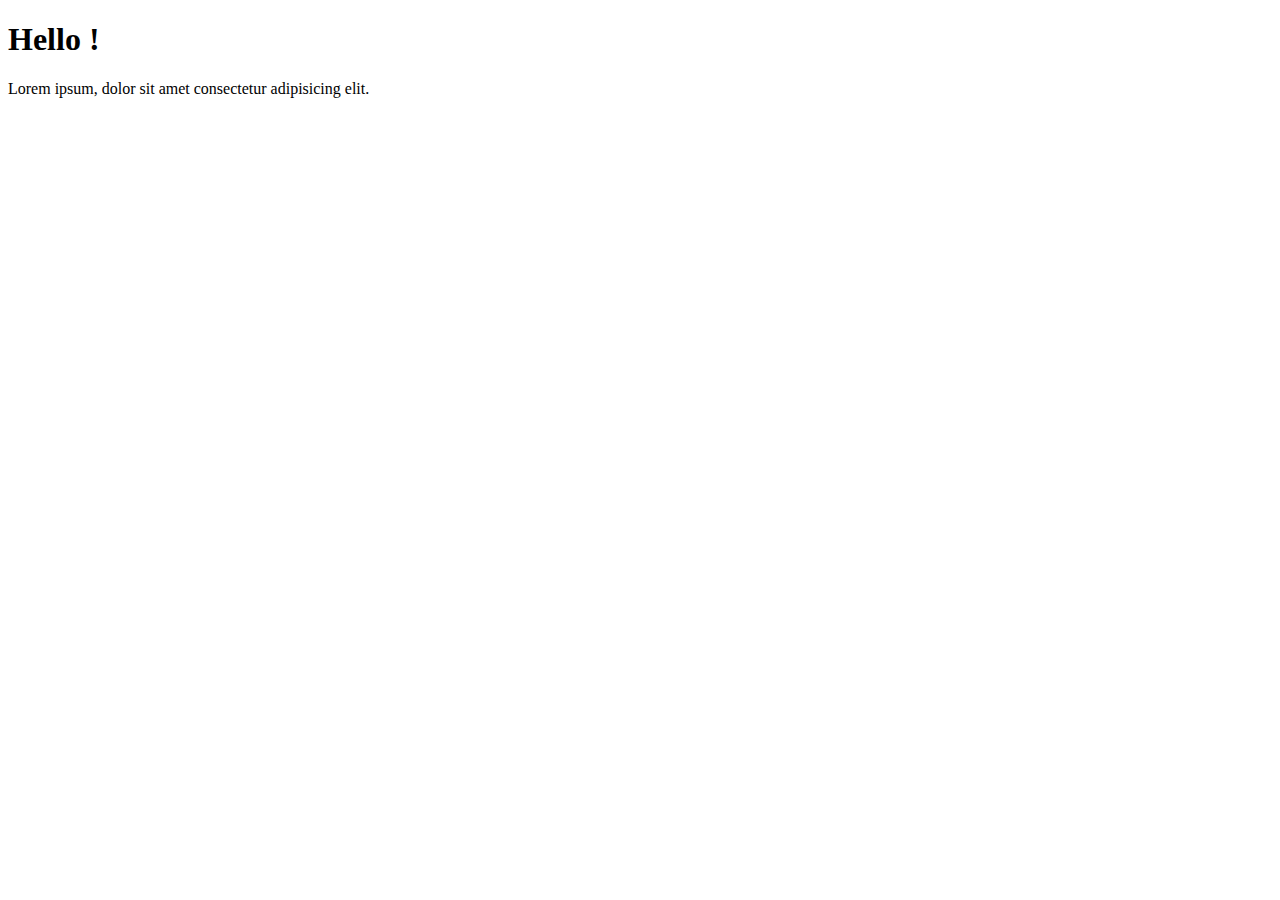
<file: index.html>
<!DOCTYPE html>
<html lang="en">
<head>
    <meta charset="UTF-8">
    <meta http-equiv="X-UA-Compatible" content="IE=edge">
    <meta name="viewport" content="width=device-width, initial-scale=1.0">
    <title>page principale</title>
</head>
<body>
    <h1> Hello ! </h1>
    <p>Lorem ipsum, dolor sit amet consectetur adipisicing elit. </p>
</body>
</html>
</file>
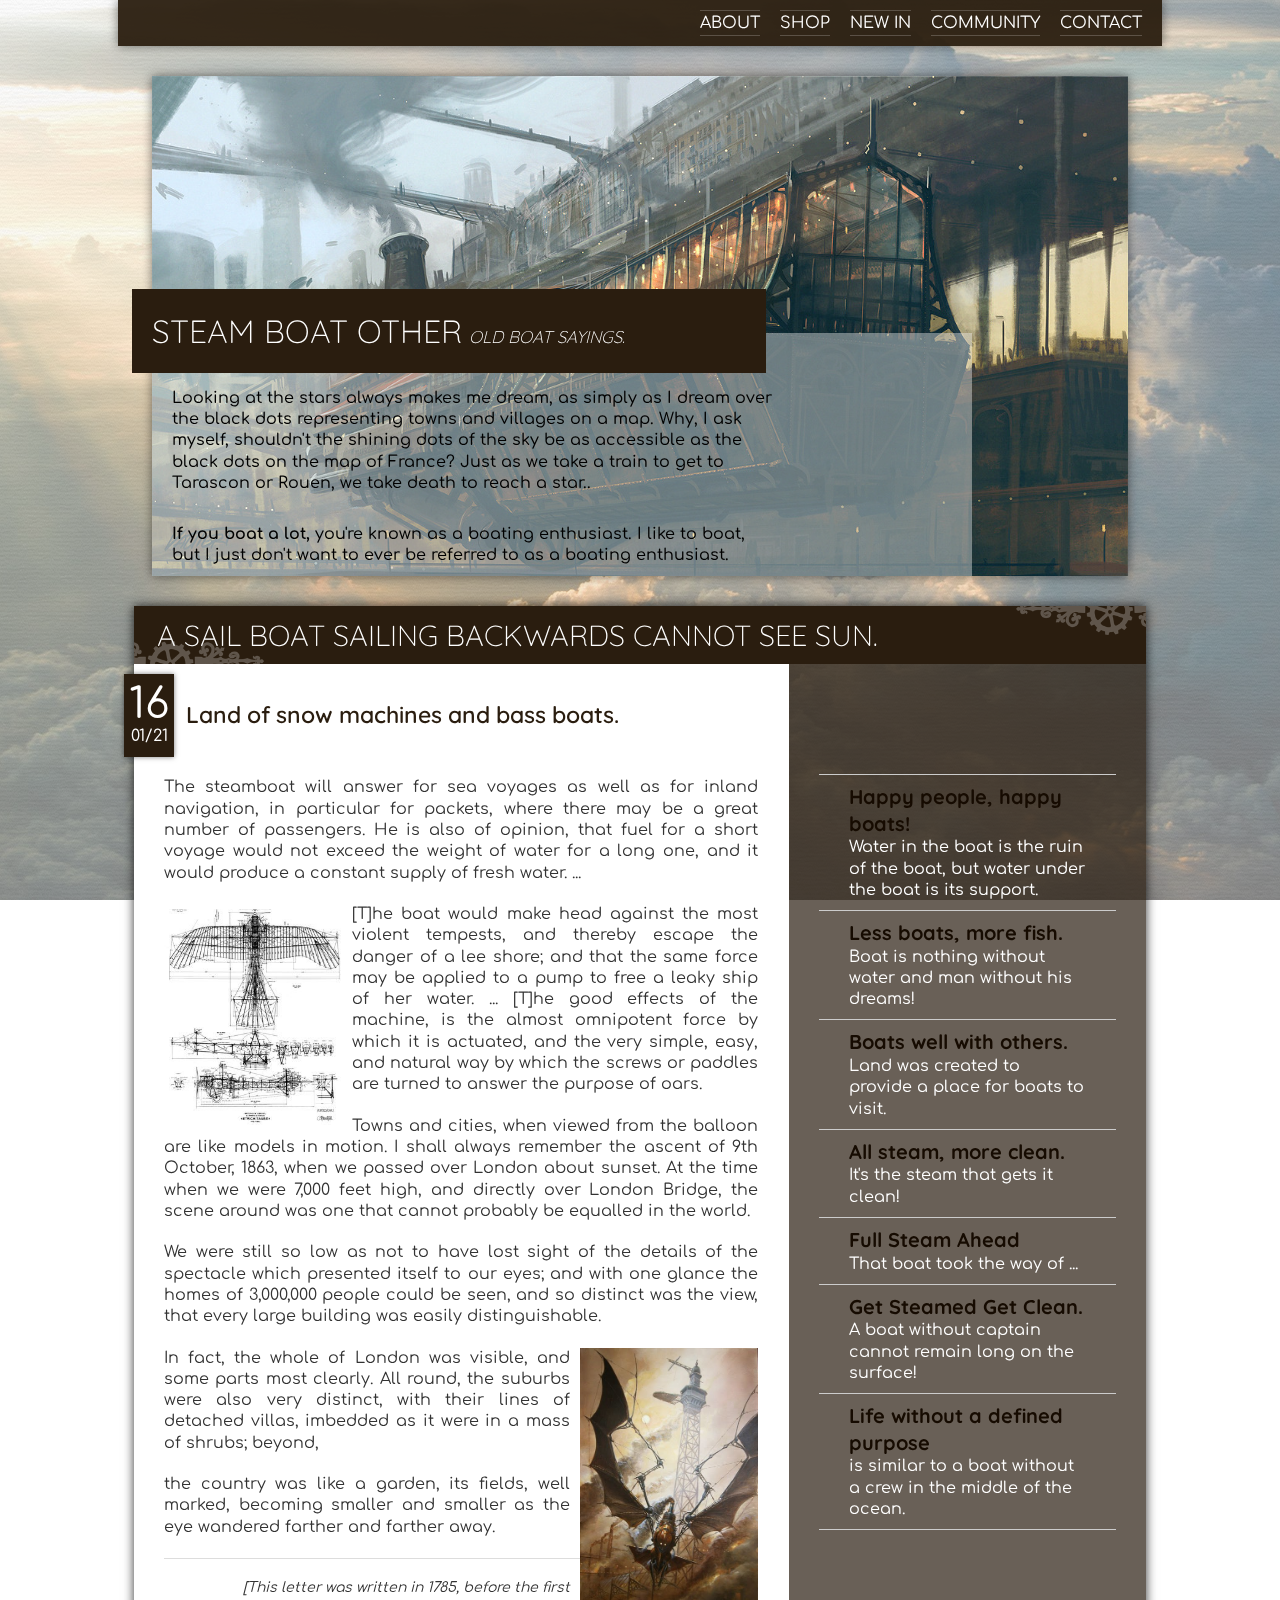
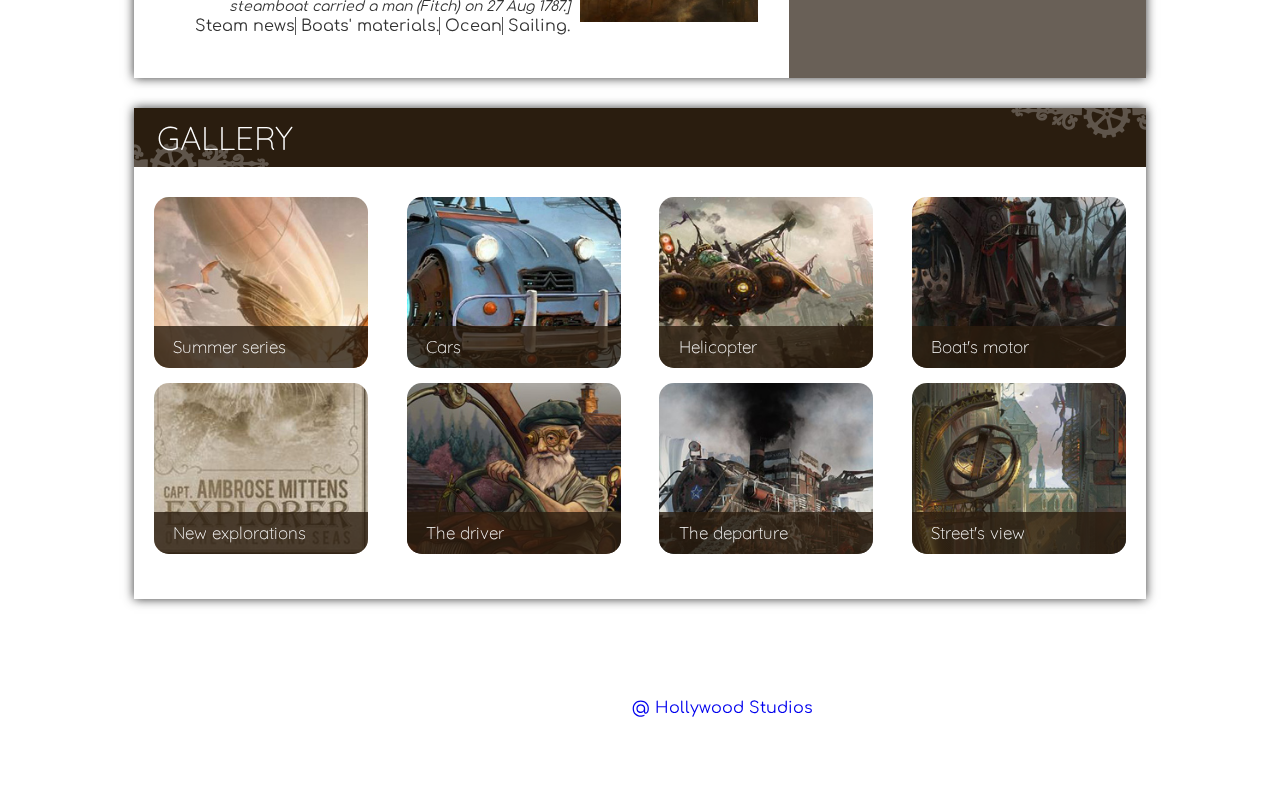
<file: HTML-09-responsive- steam/index.html>
<!DOCTYPE html>
<html lang="fr">
<head>
	<meta charset="UTF-8">
	<meta name="viewport" content="width=device-width, initial-scale=1">
	<title>home Page</title>
	<link rel="stylesheet" href="css/style.css">
	<script type="text/javascript" src="js/main.js"></script>
</head>
<body>
	<div id="fond"></div>
	<main>
		<header class="entete-global">
			<nav class="menu-burger">
				<div id="btnMenu" class="btn-burger">
					<span></span>
				</div>
				<ul class="link-container">
					<li><a href="#index.html">ABOUT</a></li>
					<li><a href="#galerie">SHOP</a></li>
					<li><a href="#corps-central">NEW IN </a></li>
					<li><a href="#">COMMUNITY</a></li>
					<li><a href="#">CONTACT</a></li>
				</ul>
			</nav>
			<div class="description-site">
				<h1>STEAM BOAT OTHER     <span> OLD BOAT SAYINGS.</span></h1>
				<p>Looking at the stars always makes me dream, as simply as I dream over the black dots representing towns and villages on a map. Why, I ask myself, shouldn't the shining dots of the sky be as accessible as the black dots on the map of France? Just as we take a train to get to Tarascon or Rouen, we take death to reach a star..</p>
				<p><strong>If you boat a lot, </strong>you're known as a boating enthusiast. I like to boat, but I just don't want to ever be referred to as a boating enthusiast.
				</p>
			</div>
		</header>
		<section class="pages" id="corps-central">
			<h2>A SAIL BOAT SAILING BACKWARDS CANNOT SEE SUN.</h2>
			<article>
				<header>
					<div class="date-article">
						<span>16</span>
						01/21
					</div>
					<h3>Land of snow machines and bass boats.</h3>
				</header>
				<!-- <div> -->
					<p>The steamboat will answer for sea voyages as well as for inland navigation, in particular for packets, where there may be a great number of passengers. He is also of opinion, that fuel for a short voyage would not exceed the weight of water for a long one, and it would produce a constant supply of fresh water. ... 	</p>
				<!-- </div>
				<div> -->
					<figure>
						<img src="img/plan_volant.jpg" alt="Plan machin volante">
					</figure>
					<p>[T]he boat would make head against the most violent tempests, and thereby escape the danger of a lee shore; and that the same force may be applied to a pump to free a leaky ship of her water. ... [T]he good effects of the machine, is the almost omnipotent force by which it is actuated, and the very simple, easy, and natural way by which the screws or paddles are turned to answer the purpose of oars.</p>
				<!-- </div>
				<div> -->
					<p> Towns and cities, when viewed from the balloon are like models in motion. I shall always remember the ascent of 9th October, 1863, when we passed over London about sunset. At the time when we were 7,000 feet high, and directly over London Bridge, the scene around was one that cannot probably be equalled in the world.	</p>
			<!-- 	</div>
				<div> -->
					<p>We were still so low as not to have lost sight of the details of the spectacle which presented itself to our eyes; and with one glance the homes of 3,000,000 people could be seen, and so distinct was the view, that every large building was easily distinguishable. </p>
				<!-- </div>
				<div> -->
					<figure>
						<img src="img/volant.jpg" alt="volant">
					</figure>
					<p>In fact, the whole of London was visible, and some parts most clearly. All round, the suburbs were also very distinct, with their lines of detached villas, imbedded as it were in a mass of shrubs; beyond, </p>
				<!-- </div>
				<div> -->
					<p>the country was like a garden, its fields, well marked, becoming smaller and smaller as the eye wandered farther and farther away.</p>
				<!-- </div> -->
				<footer>
					<p>[This letter was written in 1785, before the first steamboat carried a man (Fitch) on 27 Aug 1787.]</p>
					<nav>
						<a href="#">Steam news</a>
						<a href="#">Boats' materials.</a>
						<a href="#">Ocean</a>
						<a href="#">Sailing.</a>
					</nav>
				</footer>
				
			</article>
			<aside>
				<nav class="historique">
					<ul>
						<li>
							<h4>Happy people, happy boats!</h4>
							<a href="#">Water in the boat is the ruin of the boat, but water under the boat is its support.</a>
						</li>
						<li>
							<h4>Less boats, more fish.</h4>
							<a href="#">Boat is nothing without water and man without his dreams!</a>
						</li>
						<li>
							<h4>Boats well with others.</h4>
							<a href="#">Land was created to provide a place for boats to visit.</a>
						</li>
						<li>
							<h4>All steam, more clean.</h4>
							<a href="#">It's the steam that gets it clean!</a>
						</li>
						<li>
							<h4>Full Steam Ahead</h4>
							<a href="#">That boat took the way of ...</a>
						</li>
						<li>
							<h4>Get Steamed Get Clean.</h4>
							<a href="#">A boat without captain cannot remain long on the surface!</a>
						</li>
						<li>
							<h4>Life without a defined purpose</h4>
							<a href="#">is similar to a boat without a crew in the middle of the ocean.</a>
						</li>
					</ul>
				</nav>
			</aside>
		</section>
		<section class="pages" id="galerie">
			<h2 class="title-galerie">gallery</h2>
			<ul class="container-galerie-vignettes">
				<li>
					<a href="#">
						<img src="img/galerie/vignettes/homme_vinci.jpg" alt="vignette 01">
						<h4>Summer series</h4>
					</a>
				</li>
				<li>
					<a href="#">
						<img src="img/galerie/vignettes/voiture_2cv.jpg" alt="vignette 02">
						<h4>Cars</h4>
					</a>
				</li>
				<li>
					<a href="#">
						<img src="img/galerie/vignettes/avion_steam.jpg" alt="vignette 03">
						<h4>Helicopter</h4>
					</a>
				</li>
				<li>
					<a href="#">
						<img src="img/galerie/vignettes/loco.jpg" alt="vignette 04">
						<h4>Boat's motor</h4>
					</a>
				</li>
				<li>
					<a href="#">
						<img src="img/galerie/vignettes/poster.jpg" alt="vignette 05">
						<h4>New explorations</h4>
					</a>
				</li>
				<li>
					<a href="#">
						<img src="img/galerie/vignettes/monoroue.jpg" alt="vignette 06">
						<h4>The driver</h4>
					</a>
				</li>
				<li>
					<a href="#">
						<img src="img/galerie/vignettes/train-neige.jpg" alt="vignette 07">
						<h4>The departure</h4>
					</a>
				</li>
				<li>
					<a href="#">
						<img src="img/galerie/vignettes/rue-horloge.jpg" alt="vignette 08">
						<h4>Street's view</h4>
					</a>
				</li>
			</ul>
		</section>
		<footer>
			<p>© 2021-2022 John Doe  <em>All Rights Reserved</em></p>
			<p>Steam boat gallery <a href="#">@ Hollywood Studios</a></p>
			<p>11/01/21.</p>
		</footer>
	</main>
</body>
</html>
</file>
<file: HTML-09-responsive- steam/css/style.css>
@import url('https://fonts.googleapis.com/css?family=Comfortaa:300|Quicksand:300');
/* style global */
*{
	margin: 0;
	padding: 0;
	outline: none;
	box-sizing: border-box;
}
html{
	font-size: 62.5%;
}
html,body{
	position: relative;
	height: 100%;
	width: 100%;
}
body{
	background: url(../img/nuages.jpg) center center no-repeat fixed;
	background-size: cover;
	font-size: 1.6rem;
	font-family: 'Comfortaa', cursive;
	line-height: 1.333;
	color: #333;
}
a{
	text-decoration: none;
}
ul,ol{
	list-style: none;
}
h1,h2,h3,h4{
	font-family: 'Quicksand', sans-serif;
}
#fond{
	width: 100%;
	height: 100%;
	background: url(../img/paper.png);
	opacity: 0.5;
	position: fixed;
	z-index: -1;
}
/* mobile first */
/* placement du site au centre*/
main{
	/*max-width: 760px;*/
	width: 100%;
	/*margin: 0 auto;*/
	height: 100%;
	display: flex;
	flex-direction: column;
	align-items: center;
}
/** entete **/

main>header{
	width:103%; 
	display: flex;
	flex-direction: column;
	align-items: center;
}
/** menu du site **/
.menu-burger{   /* menu burger active */
	position: fixed;
	top: -1%;
	background-color: rgba(42,29,15,0.95);
	box-shadow: inset 0 0 10px #000;
	height: 102%;
	width: 81%;
	right: -81%;
	z-index: 110;
	display: flex;
	flex-direction: column;
	justify-content: center;
	align-items: center;
	-webkit-transition: all 400ms ease-in-out;
	-moz-transition: all 400ms ease-in-out;
	-ms-transition: all 400ms ease-in-out;
	-o-transition: all 400ms ease-in-out;
	transition: all 400ms ease-in-out;
}
.btn-burger{
	width: 40px;
	height: 40px;
	position: fixed;
	z-index: 11;
	top: 2%;
	right: 4%; 
}
.btn-burger span,.btn-burger span:before,.btn-burger span:after{
	background-color:rgba(255,255,255,1);
	height: 4px;
	width: 100%;
	display: block;
	position: relative;
	top:50%;
	margin-top:-2px;
	content:" ";
	box-shadow: 0 0 5px 0 rgba(0,0,0,0.5);
	-webkit-transition: all 400ms ease-in-out;
	-moz-transition: all 400ms ease-in-out;
	-ms-transition: all 400ms ease-in-out;
	-o-transition: all 400ms ease-in-out;
	transition: all 400ms ease-in-out;
}
.btn-burger span:before{
	top: -12px;
}
.btn-burger span:after{
	top: 10px;
}
.active.menu-burger{
	right: -1%;
}
.active .btn-burger span{
	background-color:rgba(255,255,255,0);
}
.active .btn-burger span:before{
	top: 0;
	-moz-transform: rotate(315deg);
	-webkit-transform: rotate(315deg);
	-o-transform: rotate(315deg);
	-ms-transform: rotate(315deg);
	transform: rotate(315deg);
}
.active .btn-burger span:after{
	top: -2px;
	-moz-transform: rotate(405deg);
	-webkit-transform: rotate(405deg);
	-o-transform: rotate(405deg);
	-ms-transform: rotate(405deg);
	transform: rotate(405deg);
}

.link-container li{
	font-size: 2.5rem;
	line-height: 3;
	text-align: center;
	padding: 0 50px;
	border-bottom: 1px rgba(255,255,255,0.2) solid;
	border-top: 1px rgba(255,255,255,0.2) solid;
}
.link-container li a:link, .link-container li a:visited{
	color:#fff;
}
.link-container li a:hover, .link-container li a:active {
	font-weight: 700;
}
/* Introduction */
.description-site{
	background:url(../img/bateauSteampunk.jpg)center  top  no-repeat;
	background-size: cover;
	width: 90%;
	margin-top: 120px;
	position: relative;
}
.description-site h1{
	background-color: #2a1d0f;
	color: #fff;
	position: absolute;
	top: -120px;
	left: -5%;
	width: 109%;
	padding:2% 5%;
	line-height: 1.7;
	font-weight: 300;
}
.description-site h1 span{
	display: block;
	text-transform: uppercase;
	font-style: italic;
	font-size: 1.9rem;
}
.description-site p{
	padding: 3%;
	color: #000;
	background-color: rgb(250, 250, 250, 0.4);
	font-weight: 500;
}
/** corps du site **/
.pages{
	width: 92%;
	box-shadow: 0 0 10px 0 rgba(0,0,0,0.8);
	display: flex;
	flex-direction: column;
	margin-top: 30px;
}
.pages h2{
	text-transform: uppercase;
	font-size: 2.5rem;
	line-height: 1.3;
	color:#fff;
	padding:0 2.3%;
	background:url(../img/bg_rouage-w-al0-25.png)-7% 300% no-repeat,
			url(../img/bg_rouage-w-al0-25.png)107% -150% no-repeat;
	background-color: #2a1d0f;
	background-size: auto 80%;
	font-weight: 300;
}
.pages article{
	background-color: #fff;
	padding:15px 3%;
}
.pages article header{
	position: relative;
	display: flex;
	margin-bottom: 20px;
}
.pages .date-article{
	color: #fff;
	width: 45px;
	padding: 3% 0;
	background-color:#2a1d0f;
	box-shadow: 0 0 5px 0 rgba(0,0,0,0.5);
}
.pages .date-article span{
	font-size: 4.2rem;
	line-height: 1;
}
.pages article header h3{
	font-size: 2.3rem;
	padding-left: 2%;
	color: #2a1d0f;
	font-weight: 600;
}
.pages article>p{
	margin-bottom: 20px;
	text-align: justify;
}
.pages article figure{
	width: calc(30% + 10px);
	float: left;
	padding-right: 10px;
}
.pages article figure:nth-of-type(even){
	float: right;
	padding-right: 0;
	padding-left: 10px;
}
.pages article figure img{
	width: 100%;
}
.pages article footer{
	border-top: 1px solid #ddd;
	text-align: center;
	padding: 7% 0;
	/*clear: both;*/
}
.pages article footer p{
	font-size: 1.4rem;
	font-style:italic; 
}
.pages article footer a{
	border-right: 1px solid #555;
	color: #333;
}
.pages article footer a:last-child{
	border:none;
}
.pages aside{
	padding:7% 3%;
	background-color: rgb(42, 29, 15, 0.7);
}
.pages aside li{
	padding: 2%;
	border-top: 1px solid #ccc;
}
.pages aside h4{
	font-size: 2rem;
	color: rgb(22, 11, 1);
}
.pages aside li:last-child{
	border-bottom: 1px solid #ccc;
}
.pages aside li a{
	color:#fff;
}

/***** galerie ****/
#galerie{
	margin-bottom: 2%;
}
.pages .title-galerie{
	font-size: 3.3rem;
	line-height: 1.8;
}
.container-galerie-vignettes{
	background-color: #fff;
	display: flex;
	flex-wrap: wrap;
}
.container-galerie-vignettes li{
	width: 50% ;  /* pour version mobile */
	position: relative;
}
/* A traiter */
.container-galerie-vignettesli a:link, .container-galerie-vignettes li a:visited{
	box-shadow: 0 10px 10px 0 rgba(0, 0, 0, 0.7);
}
.container-galerie-vignettes>li>a:hover, .container-galerie-vignettes li a:active{
	box-shadow: 0 10px 10px 0 rgba(42, 29, 15, 0.7) !important;
}
.container-galerie-vignettes img{
	width: 100%;
	display: flex;
}
.container-galerie-vignettes li h4{
	background-color: rgba(42, 29, 15, 0.8);
	position: absolute;
	width: 100%;
	bottom: 0;
	left: 0;
	color: #fff;
	font-size: 1.7rem;
	font-weight: 200;
	padding:4% 9%;
	line-height: 1.5;
}
main>footer{
	padding: 0 5% 9% 5%;
	color:#fff;
	text-align: center;
}

@media screen and (min-width: 768px){
	main{
		width: 80%;
		padding-top: 4%;
		margin: 0 auto;
	}
	/** menu */
	.menu-burger{
		position: static;
		width: 92%;
		flex-direction: row;
		justify-content: flex-end;
		height: auto;
		box-shadow: 0 0 10px 0 rgba(0,0,0,0.5);
	}
	.btn-burger{
		opacity: 0;
	} 
	.link-container{
		display: flex;
		padding: 10px;
	}
	.link-container li{
		font-size: 1.6rem;
		padding: 0;
		line-height: 1.5;
		margin: 0 10px;
	}
	/* header */
	.description-site{
		margin: 30px 5% 0 5%;
		height: 500px;
		display: flex;
		width: 86%;
		flex-direction: column;
		justify-content: flex-end;
		box-shadow: 0 0 10px 0 rgba(0,0,0,0.5);
	}
	.description-site h1{
		position: relative;
		width: 100%;
		top:0;
		left: 0;
		display: flex;
		align-items: flex-end;
		padding:3%;
		font-size: 2.8rem;
		
	}
	.description-site h1 span{
		font-size: 1.7rem;
		padding-left: 7px;
		line-height: 2.5;
	}
	.description-site p{
		background-color: rgba(250, 250, 250, 0.4);
		padding:2% 4%; 
	}
	/** pages */
	.pages{
		flex-direction: row;
		flex-wrap: wrap;
	}
	.pages h2{
		flex:none;
		/*height: 100px;*/
		width: 100%;
		font-size: 2.9rem;
		line-height: 1.6;
	}
	.pages article{
		flex: 2;
	}
	.pages article header{
		align-items: center;
	}
	.pages .date-article{
		padding: 10px 5px;
		width: auto;
		text-align: center;
		margin-left: -40px;
	}
	.pages aside{
		flex: 1;
		padding: 110px 3% 0 3%;
	}
	.pages aside li{
		padding: 3% 10%;
	}
	.pages article footer{
		text-align: right;
		padding-top: 20px;
		padding-bottom: 30px;
	}
	/*** galerie **/
	.container-galerie-vignettes{
		justify-content: space-between;
		padding: 30px 2%;
	}
	.container-galerie-vignettes li{
		width: 22%;
		border-radius: 15px;
		overflow: hidden;
		margin-bottom: 15px;
	}
	.container-galerie-vignettes ul li a:hover{
		box-shadow: 0 10px 10px 0 rgba(42, 29, 15, 0.7);
		}
	main>footer{
		padding:5%;
	}
}
/* Desktop */
@media screen and (min-width: 1280px){
	main{
		padding-top:0;
		width: 86%;
	}
	.description-site h1{
		width: 65%;
		padding: 1.5% 2%;
		font-size: 3.2rem;
		left: -20px;
		top: 40px;
	}
	.description-site p:nth-of-type(1){
		padding-top: 55px;
	}
	.description-site p{
		width: 84%;
		padding: 2% 10px 1% 2%;
		padding-right: 20%;
	}
	.pages h2{
		line-height: 2;
	}
	.pages .date-article{
		display: flex;
		flex-direction: column;
	}
	.pages article{
		padding:10px 3%;
	}
	.container-galerie-vignettes ul li a:hover{
		box-shadow: 0 10px 10px 0 rgba(42, 29, 15, 0.7);
		}
}
</file>
